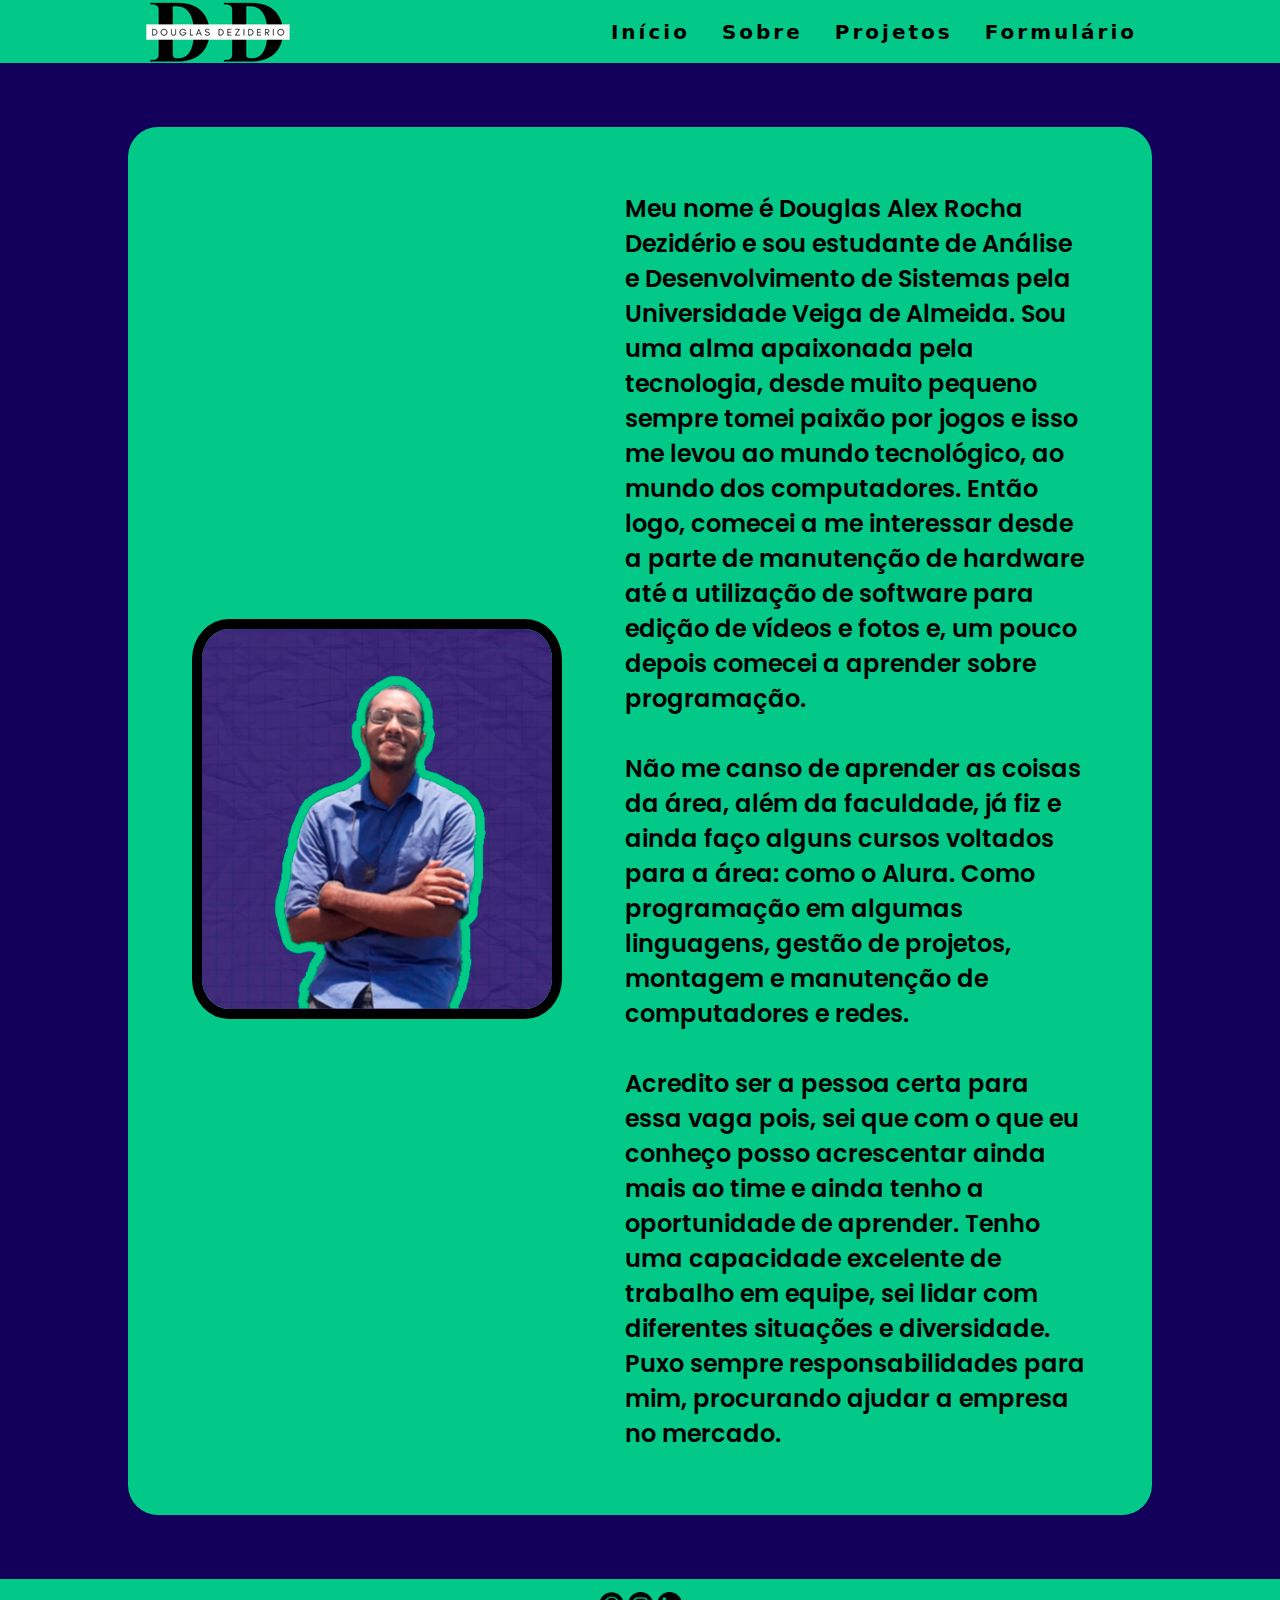
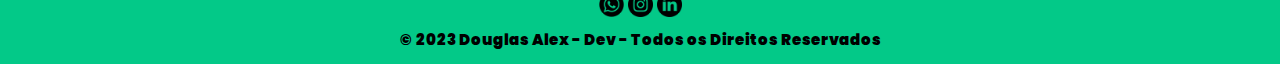
<file: pages/about.html>
<!DOCTYPE html>
<html lang="pt_br">
<head>
    <meta charset="UTF-8">
    <meta http-equiv="X-UA-Compatible" content="IE=edge">
    <meta name="viewport" content="width=device-width, initial-scale=1.0">
    <title>DD - Douglas Dezidério</title>
    <link rel="stylesheet" type="text/css" href="/styles/about.css">
    <link rel="icon" type="image/x-icon" href="/assets/DD.png">
</head>
    <header>
        <nav>
          <img id="logo" src="/assets/DD.png">

          <div class="mobile-menu">
            <div class="line1"></div>
            <div class="line2"></div>
            <div class="line3"></div>
          </div>

          <ul class="nav-list">
            <li><a href="/index.html"><span class="sublinhado-gradiente">Início</span></a></li>
            <li><a href="/pages/about.html"><span class="sublinhado-gradiente">Sobre</span></a></li>
            <li><a href="/pages/project.html"><span class="sublinhado-gradiente">Projetos</span></a></li>
            <li><a href="/pages/forms.html"><span class="sublinhado-gradiente">Formulário</span></a></li>
          </ul>
        </nav>
      </header>

    <main class="apresentacao_sobre">
        <div>
          <img class="foto_sobre" src="/assets/Foto.png">
        </div>
        
        <p class="sobre_texto">
            Meu nome é Douglas Alex Rocha Dezidério e sou estudante de Análise e Desenvolvimento de Sistemas pela Universidade Veiga de Almeida. Sou uma alma apaixonada pela tecnologia, desde muito pequeno sempre tomei paixão por jogos e isso me levou ao mundo tecnológico, ao mundo dos computadores. Então logo, comecei a me interessar  desde a parte de manutenção de hardware até a utilização de software para edição de vídeos e fotos e, um pouco depois comecei a aprender sobre programação.
            <br><br>
            Não me canso de aprender as coisas da área, além da faculdade, já fiz e ainda faço alguns cursos voltados para a área: como o Alura. Como programação em algumas linguagens, gestão de projetos, montagem e manutenção de computadores e redes.
            <br><br>
            Acredito ser a pessoa certa para essa vaga pois, sei que com o que eu conheço posso acrescentar ainda mais ao time e ainda tenho a oportunidade de aprender. Tenho uma capacidade excelente de trabalho em equipe, sei lidar com diferentes situações e diversidade. Puxo sempre responsabilidades para mim, procurando ajudar a empresa no mercado.
        </p>
    </main>

    <footer>
        <div class="icones">
            <a href="https://wa.me/5521980091573"><img src="/assets/WhatsApp.png" alt="WhatsApp" width="25"></a>
            <a href="https://www.instagram.com/douglas.deziderio/"><img src="/assets/Instagram.png" alt="Instagram" width="25"></a>
            <a href="https://www.linkedin.com/in/douglas-alex-rocha-dezid%C3%A9rio-534a8922b/"><img src="/assets/linkedin.png" alt="Likedin" width="25"></a>
        </div>
        <div class="copy"><p>© 2023 Douglas Alex - Dev - Todos os Direitos Reservados</p></div>
    </footer>
    <script src="../main.js"></script>
</body>
</html>
</file>
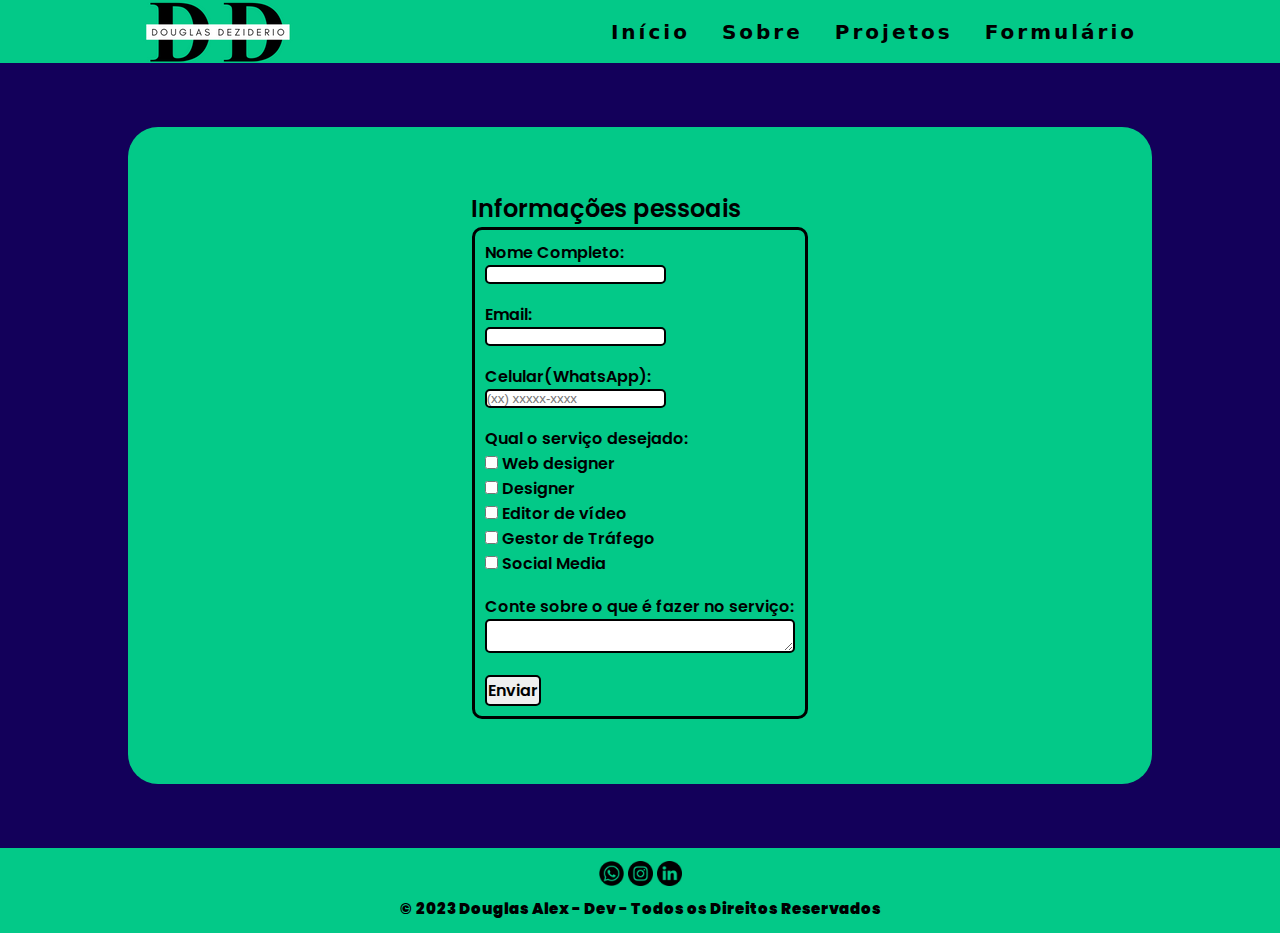
<file: pages/forms.html>
<!DOCTYPE html>
<html lang="pt_br">
<head>
    <meta charset="UTF-8">
    <meta http-equiv="X-UA-Compatible" content="IE=edge">
    <meta name="viewport" content="width=device-width, initial-scale=1.0">
    <title>DD - Douglas Dezidério</title>
    <link rel="stylesheet" type="text/css" href="/styles/forms.css">
    <link rel="icon" type="image/x-icon" href="/assets/DD.png">
</head>
<body>
    <header>
        <nav>
          <img id="logo" src="/assets/DD.png">

          <div class="mobile-menu">
            <div class="line1"></div>
            <div class="line2"></div>
            <div class="line3"></div>
          </div>
          <ul class="nav-list">
            <li><a href="/index.html"><span class="sublinhado-gradiente">Início</span></a></li>
            <li><a href="/pages/about.html"><span class="sublinhado-gradiente">Sobre</span></a></li>
            <li><a href="/pages/project.html"><span class="sublinhado-gradiente">Projetos</span></a></li>
            <li><a href="/pages/forms.html"><span class="sublinhado-gradiente">Formulário</span></a></li>
          </ul>
        </nav>
      </header>

    <main class="apresentacao_formulario">
      <div>
        <p class="info">Informações pessoais</p>

        <form class="formulario">
          <fieldset class="quadrado">
            <div>
              <label required class="quadrado_letra">Nome Completo: </label><br>
              <input type="text" name="nome" id="nome">
            </div><br>
  
            <div>                                 
              <label required class="quadrado_letra">Email: </label><br>
              <input type="email" name="email" id="email">
            </div><br>
  
            <div>
              <label required class="quadrado_letra">Celular(WhatsApp):  </label><br>
              <input type="tel" id="celular" required placeholder="(xx) xxxxx-xxxx">
            </div><br>

            <div>
              <label required class="quadrado_letra">Qual o serviço desejado: </Label><br>
              <input type="checkbox" id="mat1" nome="mat1" value="Web designer">
              <label for="mat1" class="quadrado_letra">Web designer</label><br>
              <input type="checkbox" id="mat2" nome="mat2" value="Designer">
              <label for="mat2" class="quadrado_letra">Designer</label><br>
              <input type="checkbox" id="mat3" nome="mat3" value="Editor de vídeo">
              <label for="mat3" class="quadrado_letra">Editor de vídeo</label><br>
              <input type="checkbox" id="mat4" nome="mat4" value="Gestor de Tráfego">
              <label for="mat4" class="quadrado_letra">Gestor de Tráfego</label><br>
              <input type="checkbox" id="mat5" nome="mat5" value="Social Media">
              <label for="mat5" class="quadrado_letra">Social Media</label><br>
            </div><br>

            <div>
              <label required class="quadrado_letra">Conte sobre o que é fazer no serviço: </label><br>
              <textarea cols="30" row="10" style="width: 23em;" id="serviço" nome="serviço"></textarea>
            </div><br>

            <button type="submit" class="enviar">Enviar</button>
          </fieldset>

        </form>
      </div>
    </main>

    <footer>
        <div class="icones">
            <a href="https://wa.me/5521980091573"><img src="/assets/WhatsApp.png" alt="WhatsApp" width="25"></a>
            <a href="https://www.instagram.com/douglas.deziderio/"><img src="/assets/Instagram.png" alt="Instagram" width="25"></a>
            <a href="https://www.linkedin.com/in/douglas-alex-rocha-dezid%C3%A9rio-534a8922b/"><img src="/assets/linkedin.png" alt="Likedin" width="25"></a>
        </div>
        <div class="copy"><p>© 2023 Douglas Alex - Dev - Todos os Direitos Reservados</p></div>
    </footer>
    <script src="../main.js"></script>
</body>
</html>
</file>
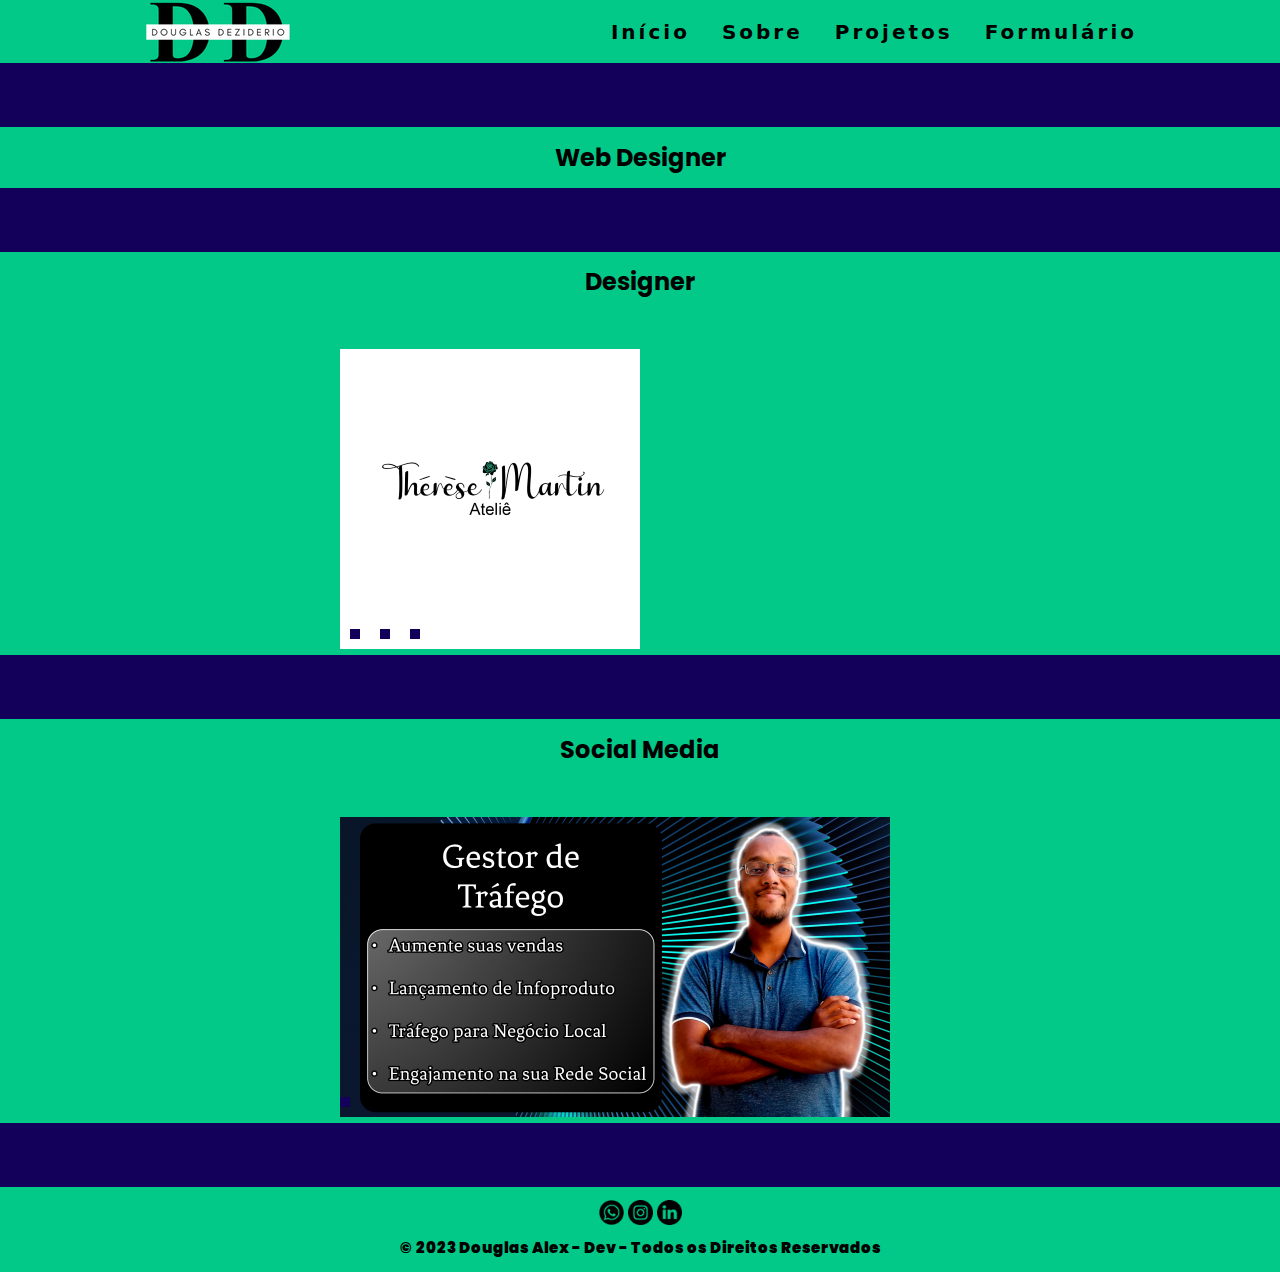
<file: pages/project.html>
<!DOCTYPE html>
<html lang="pt_br">
<head>
    <meta charset="UTF-8">
    <meta http-equiv="X-UA-Compatible" content="IE=edge">
    <meta name="viewport" content="width=device-width, initial-scale=1.0">
    <title>DD - Douglas Dezidério</title>
    <link rel="stylesheet" type="text/css" href="/styles/project.css">
    <link rel="icon" type="image/x-icon" href="/assets/DD.png">
</head>
<body>
    <header>
        <nav>
          <img id="logo" src="/assets/DD.png">

          <div class="mobile-menu">
            <div class="line1"></div>
            <div class="line2"></div>
            <div class="line3"></div>
          </div>
          
          <ul class="nav-list">
            <li><a href="/index.html"><span class="sublinhado-gradiente">Início</span></a></li>
            <li><a href="/pages/about.html"><span class="sublinhado-gradiente">Sobre</span></a></li>
            <li><a href="/pages/project.html"><span class="sublinhado-gradiente">Projetos</span></a></li>
            <li><a href="/pages/forms.html"><span class="sublinhado-gradiente">Formulário</span></a></li>
          </ul>
        </nav>
      </header>

    <main class="apresentacao_project"> 
      <section class="apresentacao_web">
        <h2 class="igual">
          Web Designer
        </h2>

      </section>

      <section class="apresentacao_web">
        <h2 class="igual">
          Designer
        </h2>

        <ul class="slider">
          <li>
            <input type="radio" id="slide1" name="slide" checked>
            <label for="slide1"></label>
            <img class="amostra1" alt="foto designer" src="/assets/4g.png">
          </li>
          <li>
            <input type="radio" id="slide2" name="slide" checked>
            <label for="slide2"></label>
            <img class="amostra1" alt="foto designer" src="/assets/5g.png">
          </li>
          <li>
            <input type="radio" id="slide3" name="slide" checked>
            <label for="slide3"></label>
            <img class="amostra1" alt="foto designer" src="/assets/6g.png">
          </li>
        </ul>
      </section>

      <section class="apresentacao_web">
        <h2 class="igual">
          Social Media
        </h2>

        <ul class="slider2">
          <li>
            <input type="radio" id="slide4" name="slide2" checked>
            <label for="slide4"></label>
            <img class="amostra1" alt="foto designer" src="/assets/1g.png">
          </li>
          <li>
            <input type="radio" id="slide5" name="slide2" checked>
            <label for="slide5"></label>
            <img class="amostra1" alt="foto designer" src="/assets/2g.jpg">
          </li>
          <li>
            <input type="radio" id="slide6" name="slide2" checked>
            <label for="slide6"></label>
            <img class="amostra1" alt="foto designer" src="/assets/3g.png">
          </li>
        </ul>

      </section>
    </main>

    <footer>
        <div class="icones">
            <a href="https://wa.me/5521980091573"><img src="/assets/WhatsApp.png" alt="WhatsApp" width="25"></a>
            <a href="https://www.instagram.com/douglas.deziderio/"><img src="/assets/Instagram.png" alt="Instagram" width="25"></a>
            <a href="https://www.linkedin.com/in/douglas-alex-rocha-dezid%C3%A9rio-534a8922b/"><img src="/assets/linkedin.png" alt="Likedin" width="25"></a>
        </div>
        <div class="copy"><p>© 2023 Douglas Alex - Dev - Todos os Direitos Reservados</p></div>
    </footer>
    <script src="../main.js"></script>
</body>
</html>
</file>
<file: styles/about.css>
@import url('https://fonts.googleapis.com/css2?family=Poppins:wght@300;600;900&display=swap');

:root {
    --cor-pri: #13005A;
    --cor-sec: #00337C;
    --cor-tec: #1C82AD;
    --cor-qua: #03C988;
    --cor-qui: #000000;
}

* {
    margin: 0;
    padding: 0;
}

a {
    color: var(--cor-qui);
    text-decoration: none;
    transition: 0.3s;
    font-size: 20px;
    font-weight: 700;
}

.logo{
    height: auto;
}

.sublinhado-gradiente{
    background-image: linear-gradient(90deg,blue, #00337C);
    background-repeat: no-repeat;
    background-size: 0% 3px;
    background-position: left bottom;
    transition: background-size 500ms ease;
    cursor:pointer;
    text-decoration:none;
    font-weight:900;
}
  
.sublinhado-gradiente:hover{
    background-size: 100% 3px;
}

nav {
    display: flex;
    justify-content: space-around;
    align-items: center;
    font-family: system-ui, -apple-system, Helvetica, Arial, sans-serif;
    background: var(--cor-qua);
    height: 7vh;
}
 
.nav-list {
    list-style: none;
    display: flex;
}
  
.nav-list li {
    letter-spacing: 3px;
    margin-left: 32px;
}
  
.mobile-menu {
    display: none;
    cursor: pointer;
}
  
.mobile-menu div {
    width: 32px;
    height: 2px;
    background: var(--cor-tec);
    margin: 8px;
    transition: 0.3s;
}
  
@media (max-width: 999px) {
    body {
      overflow-x: hidden;
    }

    .nav-list {
      position: absolute;
      top: 8vh;
      right: 0;
      width: 50vw;
      height: 92vh;
      background: var(--cor-qua);
      flex-direction: column;
      align-items: center;
      justify-content: space-around;
      transform: translateX(100%);
      transition: transform 0.3s ease-in;
      z-index: 100;
    }

    .nav-list li {
      margin-left: 0;
      opacity: 0;
    }

    .mobile-menu {
      display: block;
    }

    #logo {
        height: 80%;
    }

    .apresentacao_sobre{
        flex-direction: column;
        width: 100%;
        transform: translate(-10%, 0);
    }

    .sobre_texto {
        margin-right: 7%;
    }
}
  
.nav-list.active {
    transform: translateX(0);
}
  
@keyframes navLinkFade {
    from {
      opacity: 0;
      transform: translateX(50px);
    }
    to {
      opacity: 1;
      transform: translateX(0);
    }
}
  
.mobile-menu.active .line1 {
    transform: rotate(-45deg) translate(-8px, 8px);
}
  
.mobile-menu.active .line2 {
    opacity: 0;
}
  
.mobile-menu.active .line3 {
    transform: rotate(45deg) translate(-5px, -7px);
}


body{
    background-color: var(--cor-pri);
    color: var(--cor-sec);
    box-sizing: border-box;
}

.apresentacao_sobre {
    margin: 5% 10% 5% 10%;
    padding: 5%;
    box-sizing: border-box;
    border-radius: 30px;
    display: flex;
    align-items: center;
    justify-content: space-evenly;
    background-color: var(--cor-qua); 
    color: var(--cor-qui);
}

.sobre_texto {
    margin-left: 7%;
    font-size: 1.5rem;
    font-family: 'Poppins', sans-serif;
    font-weight: 600;
    color: var(--cor-qui);
}

.foto_sobre {
    border: var(--cor-qui);
    border-width: 10px;
    border-style: solid;
    border-radius: 10%;
}

footer {
    background-color: var(--cor-qua);
    color: var(--cor-qui);
}

.icones {
    text-align: center;
    padding: 1% 1% 0.5% 1%;
}

.copy {
    font-family: 'Poppins', sans-serif;
    box-sizing: border-box;
    text-align: center;
    font-weight: 900;
    font-size: min(15px, 3vw);
    padding: 0 0 1% 0;  
}
</file>
<file: styles/forms.css>
@import url('https://fonts.googleapis.com/css2?family=Poppins:wght@300;600;900&display=swap');

:root {
    --cor-pri: #13005A;
    --cor-sec: #00337C;
    --cor-tec: #1C82AD;
    --cor-qua: #03C988;
    --cor-qui: #000000;
}

* {
    margin: 0;
    padding: 0;
}

a {
    color: var(--cor-qui);
    text-decoration: none;
    transition: 0.3s;
    font-size: 20px;
    font-weight: 700;
}

.logo{
    height: auto;
}

.sublinhado-gradiente{
    background-image: linear-gradient(90deg,blue, #00337C);
    background-repeat: no-repeat;
    background-size: 0% 3px;
    background-position: left bottom;
    transition: background-size 500ms ease;
    cursor:pointer;
    text-decoration:none;
    font-weight:900;
}
  
.sublinhado-gradiente:hover{
    background-size: 100% 3px;
}

nav {
    display: flex;
    justify-content: space-around;
    align-items: center;
    font-family: system-ui, -apple-system, Helvetica, Arial, sans-serif;
    background: var(--cor-qua);
    height: 7vh;
}
 
.nav-list {
    list-style: none;
    display: flex;
}
  
.nav-list li {
    letter-spacing: 3px;
    margin-left: 32px;
}
  
.mobile-menu {
    display: none;
    cursor: pointer;
}
  
.mobile-menu div {
    width: 32px;
    height: 2px;
    background: var(--cor-tec);
    margin: 8px;
    transition: 0.3s;
}
  
@media (max-width: 999px) {
    body {
      overflow-x: hidden;
    }

    .nav-list {
      position: absolute;
      top: 8vh;
      right: 0;
      width: 50vw;
      height: 92vh;
      background: var(--cor-qua);
      flex-direction: column;
      align-items: center;
      justify-content: space-around;
      transform: translateX(100%);
      transition: transform 0.3s ease-in;
      z-index: 100;
    }

    .nav-list li {
      margin-left: 0;
      opacity: 0;
    }

    .mobile-menu {
      display: block;
    }

    #logo {
        height: 80%;
    }

    .apresentacao_formulario{
        width: 100%;
        transform: translate(-10%, 0);
        margin: 100px 0 0 0;
    }

    .info {
        transform: translate(10%, 0);
    }

}
  
.nav-list.active {
    transform: translateX(0);
}
  
@keyframes navLinkFade {
    from {
      opacity: 0;
      transform: translateX(50px);
    }
    to {
      opacity: 1;
      transform: translateX(0);
    }
}
  
.mobile-menu.active .line1 {
    transform: rotate(-45deg) translate(-8px, 8px);
}
  
.mobile-menu.active .line2 {
    opacity: 0;
}
  
.mobile-menu.active .line3 {
    transform: rotate(45deg) translate(-5px, -7px);
}


body{
    background-color: var(--cor-pri);
    color: var(--cor-sec);
    box-sizing: border-box;
}

.apresentacao_formulario {
    margin: 5% 10% 5% 10%;
    padding: 5%;
    box-sizing: border-box;
    border-radius: 30px;
    display: flex;
    align-items: center;
    justify-content: space-evenly;
    background-color: var(--cor-qua); 
    color: var(--cor-qui);
}

input, textarea, button {
    border-color: var(--cor-qui);
    border-radius: 5px;
    border-style: solid;
    border-width: 2.5px;
}

.quadrado {
    margin: 1px;
    padding: 10px;
    border-color: var(--cor-qui);
    border-radius: 10px;
    border-style: solid;
    border-width: 3px;
}

.quadrado_letra {
    font-size: 1.5rem;
    font-family: 'Poppins', sans-serif;
    font-size: medium;
    font-weight: 600;
    color: var(--cor-qui);
}

.info {
    font-size: 1.5rem;
    font-family: 'Poppins', sans-serif;
    font-size: 25   0%;
    font-weight: 600;
    color: var(--cor-qui);
}

.enviar {
    font-size: 1.5rem;
    font-family: 'Poppins', sans-serif;
    font-size: medium;
    font-weight: 600;
    color: var(--cor-qui);
    padding: 1px;
}

footer {
    background-color: var(--cor-qua);
    color: var(--cor-qui);
}

.icones {
    text-align: center;
    padding: 1% 1% 0.5% 1%;
}

.copy {
    font-family: 'Poppins', sans-serif;
    box-sizing: border-box;
    text-align: center;
    font-weight: 900;
    font-size: min(15px, 3vw);
    padding: 0 0 1% 0;  
}

.douglas {
    margin: 0 0% -1% 0;
    padding: 0 36% -1% 0;
    box-sizing: border-box;
    border: var(--cor-pri) solid 10px;
    border-radius: 30px;
}
</file>
<file: styles/project.css>
@import url('https://fonts.googleapis.com/css2?family=Poppins:wght@300;600;900&display=swap');

:root {
    --cor-pri: #13005A;
    --cor-sec: #00337C;
    --cor-tec: #1C82AD;
    --cor-qua: #03C988;
    --cor-qui: #000000;
}

* {
    margin: 0;
    padding: 0;
}

a {
    color: var(--cor-qui);
    text-decoration: none;
    transition: 0.3s;
    font-size: 20px;
    font-weight: 700;
}

.logo{
    height: auto;
}

.sublinhado-gradiente{
    background-image: linear-gradient(90deg,blue, #00337C);
    background-repeat: no-repeat;
    background-size: 0% 3px;
    background-position: left bottom;
    transition: background-size 500ms ease;
    cursor:pointer;
    text-decoration:none;
    font-weight:900;
}
  
.sublinhado-gradiente:hover{
    background-size: 100% 3px;
}

nav {
    display: flex;
    justify-content: space-around;
    align-items: center;
    font-family: system-ui, -apple-system, Helvetica, Arial, sans-serif;
    background: var(--cor-qua);
    height: 7vh;
}
 
.nav-list {
    list-style: none;
    display: flex;
}
  
.nav-list li {
    letter-spacing: 3px;
    margin-left: 32px;
}
  
.mobile-menu {
    display: none;
    cursor: pointer;
}
  
.mobile-menu div {
    width: 32px;
    height: 2px;
    background: var(--cor-tec);
    margin: 8px;
    transition: 0.3s;
}
  
@media (max-width: 999px) {
    body {
      overflow-x: hidden;
      margin: 100%;
    }

    .nav-list {
      position: absolute;
      top: 8vh;
      right: 0;
      width: 50vw;
      height: 92vh;
      background: var(--cor-qua);
      flex-direction: column;
      align-items: center;
      justify-content: space-around;
      transform: translateX(100%);
      transition: transform 0.3s ease-in;
      z-index: 100;
    }

    .nav-list li {
      margin-left: 0;
      opacity: 0;
    }

    .mobile-menu {
      display: block;
    }

    #logo {
        height: 80%;
    }

}
  
.nav-list.active {
    transform: translateX(0);
}
  
@keyframes navLinkFade {
    from {
      opacity: 0;
      transform: translateX(50px);
    }
    to {
      opacity: 1;
      transform: translateX(0);
    }
}
  
.mobile-menu.active .line1 {
    transform: rotate(-45deg) translate(-8px, 8px);
}
  
.mobile-menu.active .line2 {
    opacity: 0;
}
  
.mobile-menu.active .line3 {
    transform: rotate(45deg) translate(-5px, -7px);
}


body{
    background-color: var(--cor-pri);
    color: var(--cor-sec);
    box-sizing: border-box;
}

.apresentacao_project {
    background-color: var(--cor-pri);
}

.apresentacao_web {
    margin: 5% 0% 5% 0%;
    padding: 1%;
    box-sizing: border-box;
    display: flex;
    flex-direction: column;
    align-items: center;
    justify-content: space-evenly;
    background-color: var(--cor-qua); 
    color: var(--cor-qui);
    gap: 30px;
}

.igual {
    font-family: 'Poppins', sans-serif;
    color: var(--cor-qui);
    display: flex;
    align-items: center;
    justify-content: center;
}

.slider {
    display: block;
    height: 293px;
    width: 600px;
    margin: auto;
    margin-top: 20px;
    position: relative;
}

.slider li {
    list-style: none;
    position: absolute;
}

.slider img {
    margin: auto;
    height: 100%;
    width: 100%;
    vertical-align: top;
}

.slider input {
    display: none;
}

.slider label {
    background-color: var(--cor-pri);
    bottom: 10px;
    cursor: pointer;
    display: block;
    height: 10px;
    position: absolute;
    width: 10px;
    z-index: 10;
}

.slider li:nth-child(1) label {
    left: 10px;
}

.slider li:nth-child(2) label {
    left: 40px;
}

.slider li:nth-child(3) label {
    left: 70px;
}

.slider img {
    opacity: 0;
    visibility: hidden;
}

.slider li input:checked ~ img {
    opacity: 1;
    visibility: visible;
    z-index: 10;
}

.slider2 {
    display: block;
    height: 293px;
    width: 600px;
    margin: auto;
    margin-top: 20px;
    position: relative;
}

.slider2 li {
    list-style: none;
    position: absolute;
}

.slider2 img {
    margin: auto;
    height: 100%;
    width: 100%;
    vertical-align: top;
}

.slider2 input {
    display: none;
}

.slider2 label {
    background-color: var(--cor-pri);
    bottom: 10px;
    cursor: pointer;
    display: block;
    height: 10px;
    position: absolute;
    width: 10px;
    z-index: 10;
}

.slider2 li:nth-child(4) label {
    left: 10px;
}

.slider2 li:nth-child(5) label {
    left: 40px;
}

.slider2 li:nth-child(6) label {
    left: 70px;
}

.slider2 img {
    opacity: 0;
    visibility: hidden;
}

.slider2 li input:checked ~ img {
    opacity: 1;
    visibility: visible;
    z-index: 10;
}

footer {
    background-color: var(--cor-qua);
    color: var(--cor-qui);
}

.icones {
    text-align: center;
    padding: 1% 1% 0.5% 1%;
}

.copy {
    font-family: 'Poppins', sans-serif;
    box-sizing: border-box;
    text-align: center;
    font-weight: 900;
    font-size: min(15px, 3vw);
    padding: 0 0 1% 0;  
}

.douglas {
    margin: 0 0% -1% 0;
    padding: 0 36% -1% 0;
    box-sizing: border-box;
    border: var(--cor-pri) solid 10px;
    border-radius: 30px;
}
</file>
